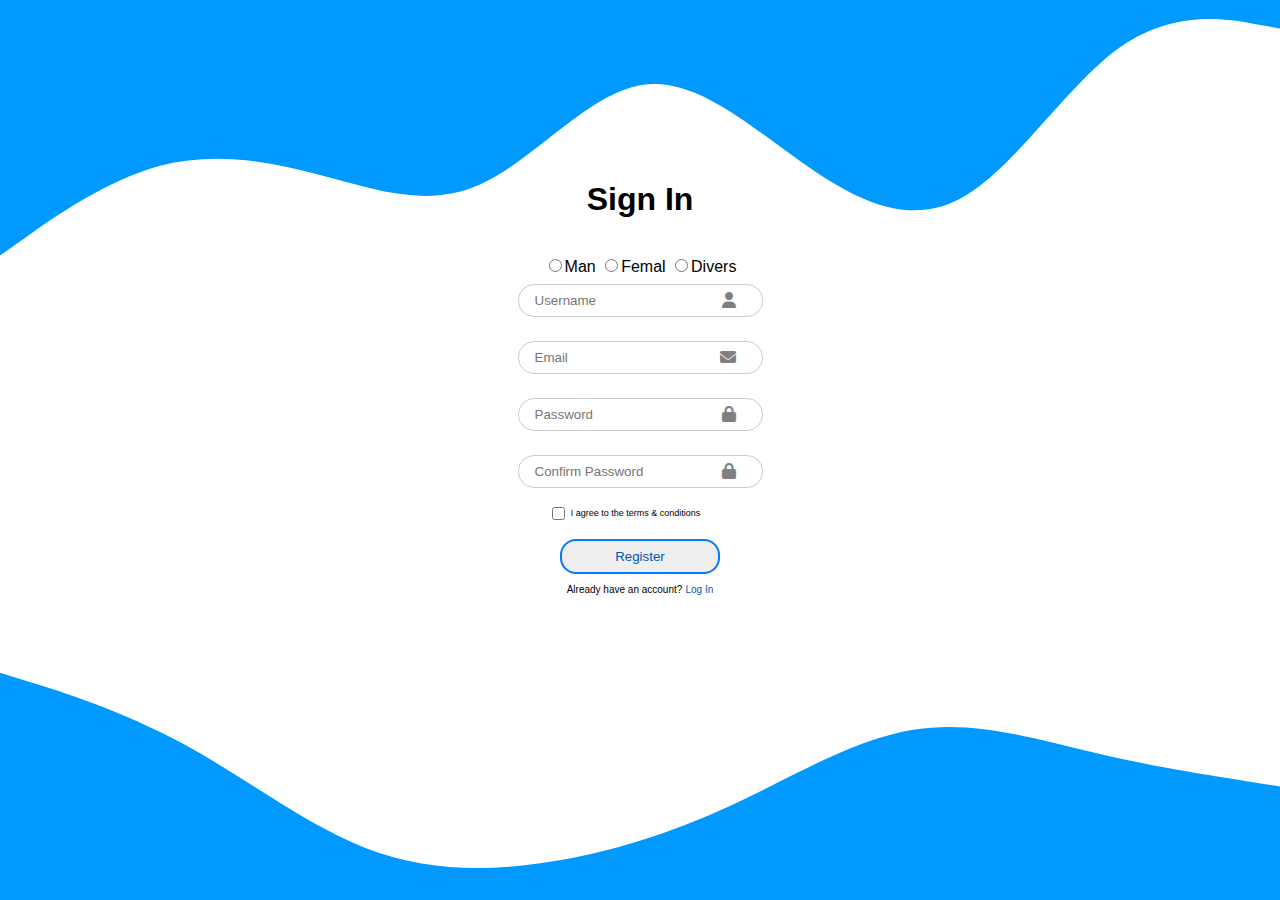
<file: index.html>
<!DOCTYPE html>
<html lang="en">

<head>
    <meta charset="UTF-8">
    <meta name="viewport" content="width=device-width, initial-scale=1.0">
    <title>milan</title>
    <link rel="stylesheet" href="style.css">
    <link rel="stylesheet" href="https://cdnjs.cloudflare.com/ajax/libs/font-awesome/6.4.0/css/all.min.css">



</head>



<body>
    <img class="wave" src="img/wave.svg" alt="">

    <div class="container">
        <div class="titel">
            <h1>Sign In</h1>
            <div id="errorBox" class="error-box hidden">Please fill in all required fields.</div>
        </div>
        <div class="gender-select">
            <label><input type="radio" name="gender" value="male">Man</label>
            <label><input type="radio" name="gender" value="male">Femal</label>
            <label><input type="radio" name="gender" value="male">Divers</label>

        </div>

        <div class="forms">
            <div class="input-forms">
                <input type="text" id="username" placeholder="Username">
                <i class="fa-solid fa-user icon-right"></i>

            </div>
            <div class="hint" id="hint-username"></div>

            <div class="input-forms">
                <input type="email" id="email" placeholder="Email">
                <i class="fa-solid fa-envelope icon-right"></i>
            </div>
            <div class="hint" id="hint-email"></div>

            <div class="input-forms">
                <input type="password" id="password" placeholder="Password" required />
                <i class="fa-solid fa-lock icon-right"></i>
            </div>
            <div class="hint" id="hint-password"></div>

            <div class="input-forms">
                <input type="password" id="confirmPassword" placeholder="Confirm Password">
                <i class="fa-solid fa-lock icon-right"></i>
            </div>

            <div class="hint" id="hint-confirmPassword"></div>

        </div>

        <div class="checkbox">
            <input type="checkbox" name="" id="terms">
            <label for="id">I agree to the terms & conditions</label>

        </div>

        <div class="butten">
            <button class="btn" onclick="register()">Register</button>
            <p class="login-text">Already have an account?<a href="login.html">Log In</a></p>
        </div>

        <div class="icons"></div>

        <div class="login"></div>
        <div id="popup" class="popup hidden">
            <div class="popup-content">
                <p>You have successfully registered. Please confirm your email to log in.</p>
                <button onclick="closePopup()">OK</button>
            </div>

        </div>
    </div>
    </div>



    <img class="wavebt" src="img/wavebt.svg" alt="">

    <script src="main.js"></script>
</body>

</html>
</file>
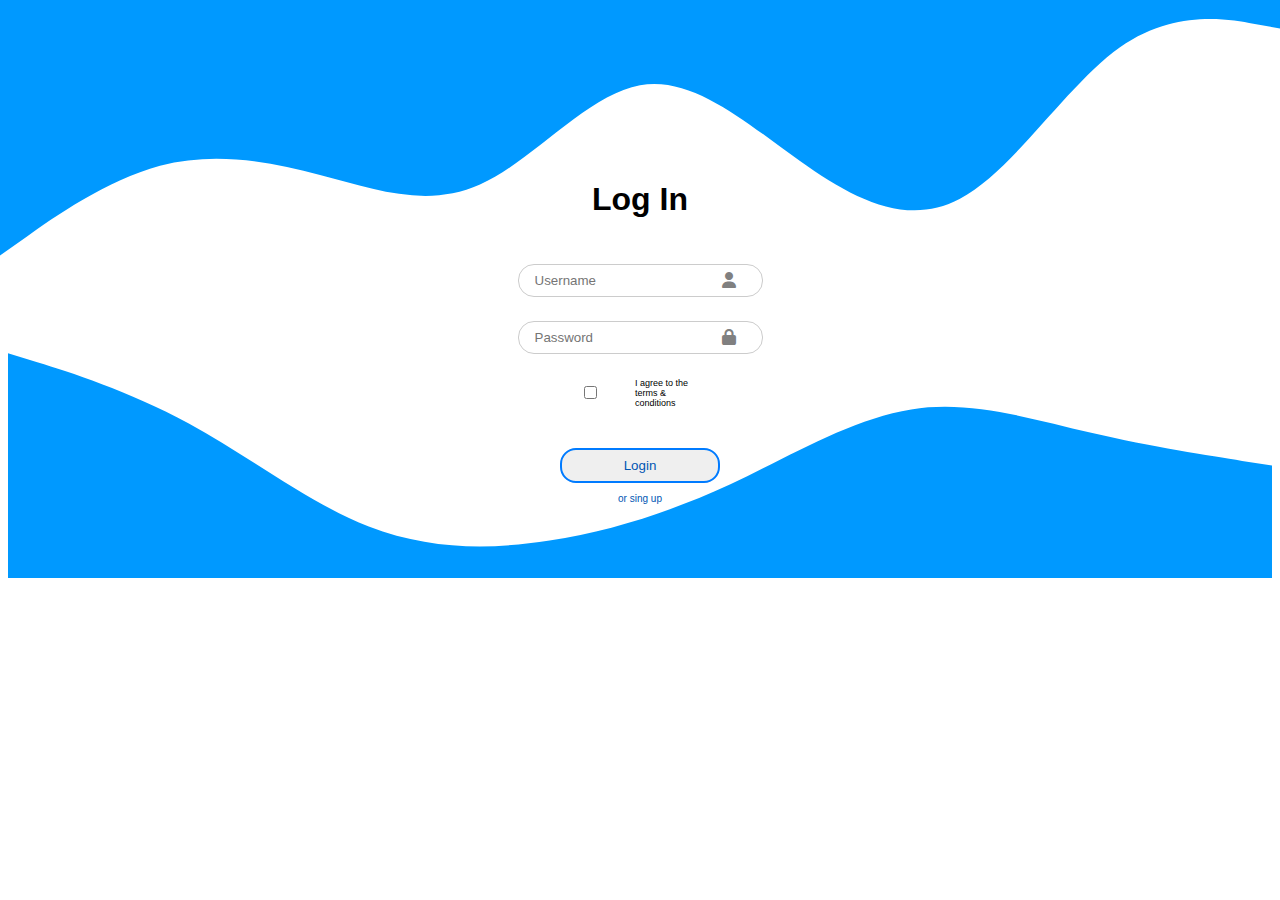
<file: home.html>
<!DOCTYPE html>
<html lang="en">

<head>
    <meta charset="UTF-8">
    <meta name="viewport" content="width=device-width, initial-scale=1.0">
    <title>Home</title>
</head>

<body>

</html>
<h1>Willkommen, <span id="username"></span>!</h1>

<script>
    const user = JSON.parse(localStorage.getItem("loggedInUser"));
    if (user) {
        document.getElementById("username").textContent = user.username;
    } else {
        window.location.href = "login.html";
    }
</script>

</body>
</file>
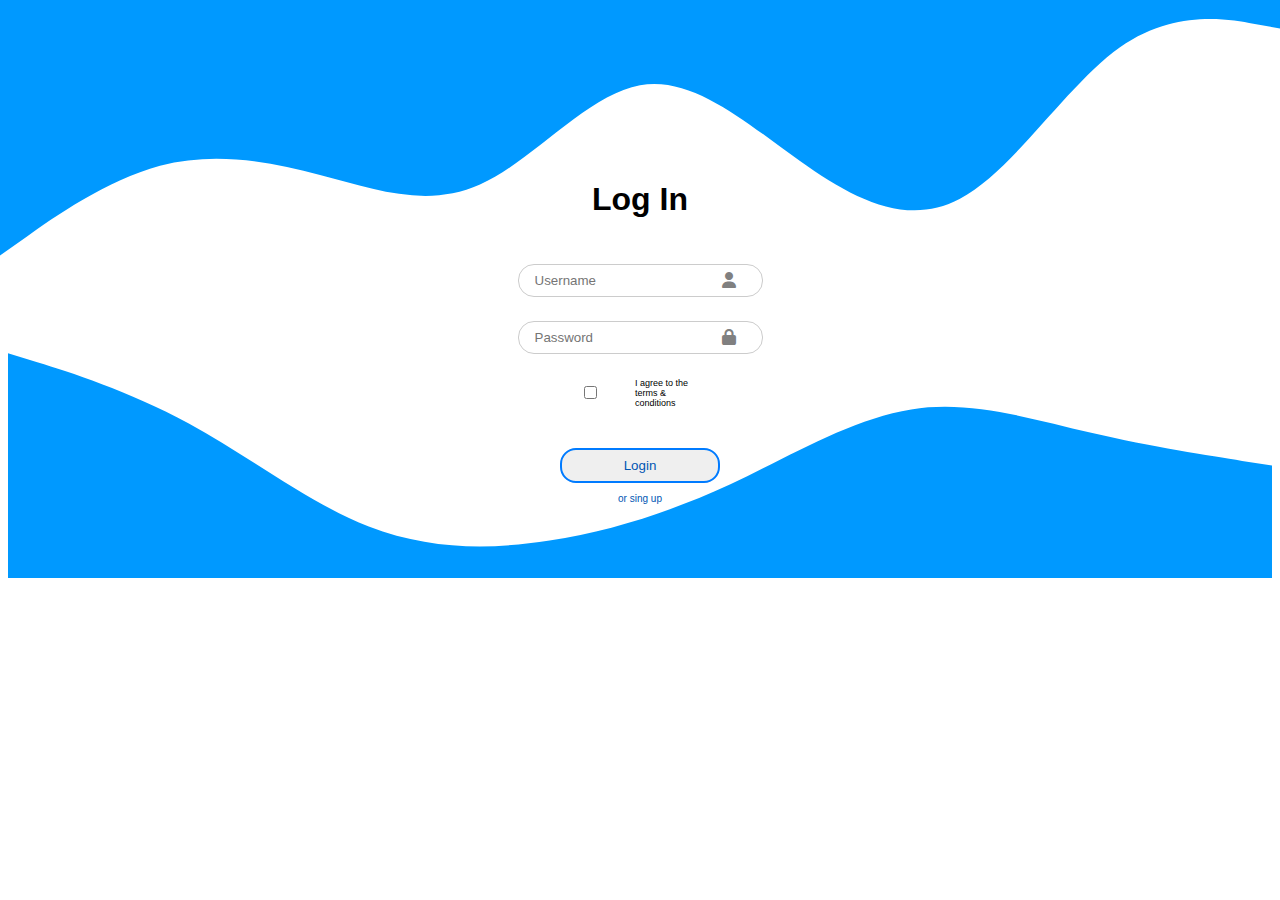
<file: login.html>
<!DOCTYPE html>
<html lang="en">

<head>
    <meta charset="UTF-8">
    <meta name="viewport" content="width=device-width, initial-scale=1.0">
    <title>milan</title>
    <link rel="stylesheet" href="style.css">
    <link rel="stylesheet" href="https://cdnjs.cloudflare.com/ajax/libs/font-awesome/6.4.0/css/all.min.css">



</head>



<body>
    <img class="wave" src="img/wave.svg" alt="">

    <div class="container">
        <div class="titel">
            <h1>Log In</h1>
        </div>
        <div class="forms">
            <div class="input-forms">
                <input type="text" placeholder="Username">
                <i class="fa-solid fa-user icon-right"></i>
            </div>

            <div class="input-forms">
                <input type="password" placeholder="Password" required />
                <i class="fa-solid fa-lock icon-right"></i>
            </div>


            <div class="checkbox">
                <input type="checkbox" name="" id="id">
                <label for="id">I agree to the terms & conditions</label>
            </div>

            <div class="butten">
                <button class="btn">Login</button>
                <p class="login-text"><a href="index.html">or sing up</a></p>
            </div>

            <div class="icons"></div>

            <div class="login"></div>

        </div>



        <img class="wavebt" src="img/wavebt.svg" alt="">
</body>

</html>
</file>
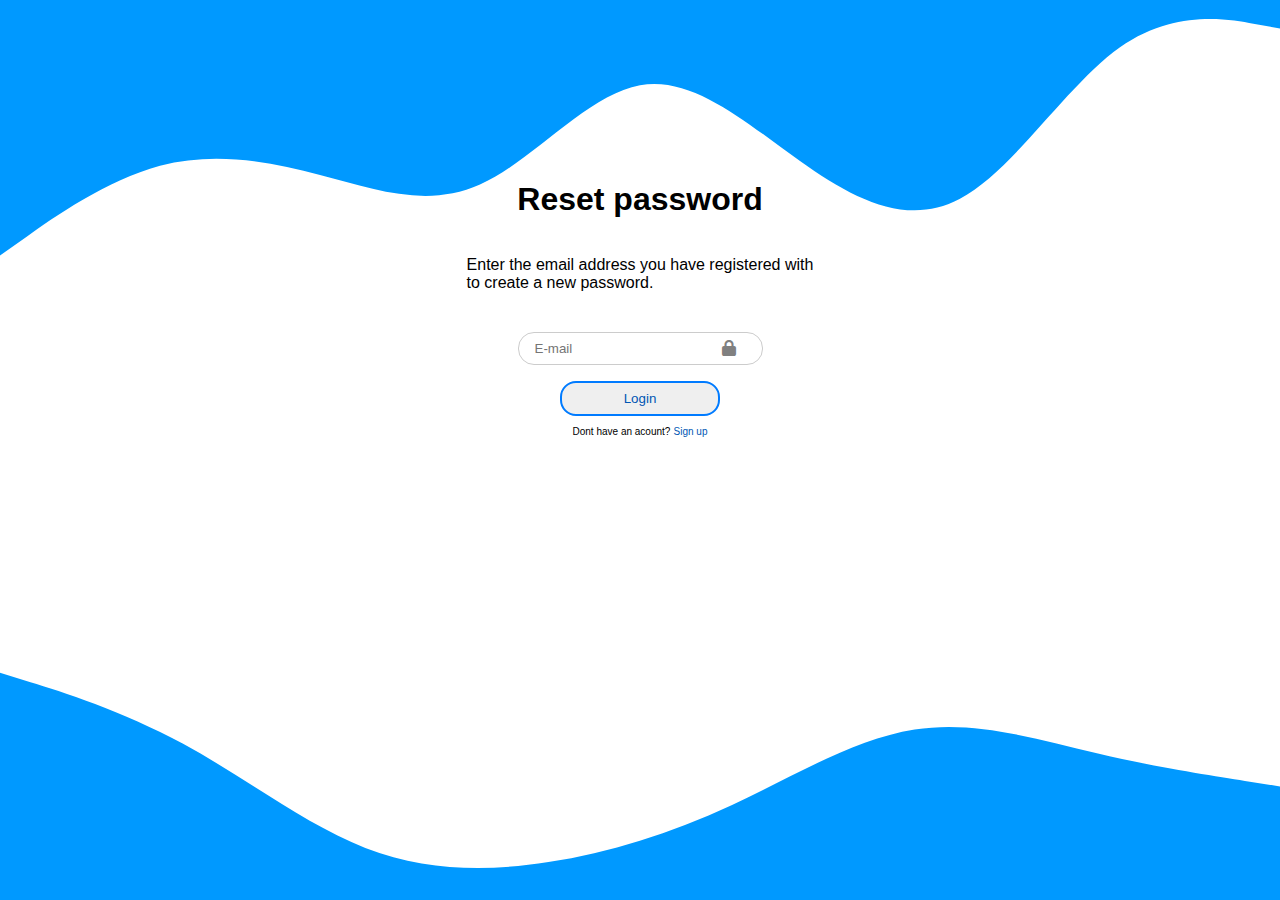
<file: lostpassword.html>
<!DOCTYPE html>
<html lang="en">

<head>
    <meta charset="UTF-8">
    <meta name="viewport" content="width=device-width, initial-scale=1.0">
    <title>milan</title>
    <link rel="stylesheet" href="style.css">
    <link rel="stylesheet" href="https://cdnjs.cloudflare.com/ajax/libs/font-awesome/6.4.0/css/all.min.css">



</head>



<body>
    <img class="wave" src="img/wave.svg" alt="">

    <div class="container">
        <div class="titel">
            <h1>Reset password</h1>
            <p>
                Enter the email address you have registered with <br>
                to create a new password.
            </p>
        </div>
        <div class="forms">

            <div class="input-forms">
                <input type="email" placeholder="E-mail" required />
                <i class="fa-solid fa-lock icon-right"></i>
            </div>


        </div>


        <div class="butten">
            <button class="btn">Login</button>
            <p class="login-text">Dont have an acount?<a href="index.html">Sign up</a></p>
        </div>

        <div class="icons"></div>

        <div class="login"></div>



    </div>

    <img class="wavebt" src="img/wavebt.svg" alt="">
</body>

</html>
</file>
<file: style.css>
body {
  font-family: Verdana, Geneva, Tahoma, sans-serif;
}

.wave {
  position: absolute;
  top: 0;
  left: 0;
  z-index: -1;
}
.wavebt {
  position: absolute;
  bottom: 0;
  left: 0;
  z-index: -1;
}
.txt {
  display: flex;
  align-items: center;
  flex-direction: column;
  margin-top: 15rem;
}
.container {
  position: relative;
  margin-top: 10rem;
  display: flex;
  flex-direction: column;
  align-items: center;
  justify-items: center;
  width: 100%;
}
.titel {
  display: flex;
  flex-direction: column;
  align-items: center;
  justify-content: center;
  margin-bottom: 1rem;
}
.forms {
  margin-top: 0.5rem;
  display: flex;
  flex-direction: column;
  align-items: center;
  gap: 1.5rem;
  margin-bottom: 1rem;
}
.forms input {
  border-radius: 1rem;
  padding: 0.5rem 1rem;
  border: 1px solid #ccc;
  width: 100%;
  justify-content: center;
}
.forms input:hover {
  transform: scale(1.05);
  border-color: #007bff;
  outline: none;
  transition: 0.4s ease-in;
}

.input-forms {
  display: flex;
  flex-direction: column;
  align-items: center;
  position: relative;
  width: 100%;
}

.icon-right {
  position: absolute;
  top: 50%;
  right: 10px;
  transform: translateY(-50%);
  color: gray;
  pointer-events: none;
}

.checkbox {
  position: relative;
  display: flex;
  align-items: center;
  gap: 0.2rem;
  font-size: 9px;
  left: -1rem;
  margin-bottom: 1rem;
}

.checkbox.checkbox:before {
  position: absolute;
  width: 1rem;
  height: 1rem;
  border-radius: 0.2rem;
  background-color: #fff;
  border: 1px solid #ccc;
}

.btn {
  display: flex;
  align-items: center;
  justify-content: center;
  width: 100%;
  padding: 0.5rem 1rem;
  border: 2px solid #007bff;
  border-radius: 1rem;
  width: 10rem;
  color: #0056b3;
  transition: 0.7s ease;
  cursor: pointer;
}
.login-text {
  display: flex;
  font-size: 10px;
  justify-self: center;
  gap: 0.2rem;
}
.login-text a {
  text-decoration: none;
  color: #0056b3;
  font-size: 10px;
}
.btn:hover {
  color: white;
  background-color: #0056b3;
}

.checkbox-login {
  display: flex;
  align-items: center;
  gap: 0.2rem;
  font-size: 9px;
  left: -1rem;
  margin-bottom: 1rem;
}
.checkbox-login a {
  text-decoration: none;
  color: #007bff;
  font-size: 9px;
  margin-left: 2rem;
}

.popup {
  position: fixed;
  top: 0;
  left: 0;
  width: 100%;
  height: 100%;
  background: rgba(0, 0, 0, 0.5);
  display: flex;
  justify-content: center;
  align-items: center;
  z-index: 999;
}

.popup-content {
  background: white;
  padding: 20px 30px;
  border-radius: 8px;
  text-align: center;
  box-shadow: 0 0 10px #00000050;
}

.popup-content button {
  margin-top: 10px;
  padding: 8px 16px;
}

.hidden {
  display: none;
}

.hint {
  font-size: 0.6em;
  color: #f00202;

  display: none;
  border: 2px solid #f00202;
}
.hint.visible {
  display: block;
}
</file>
